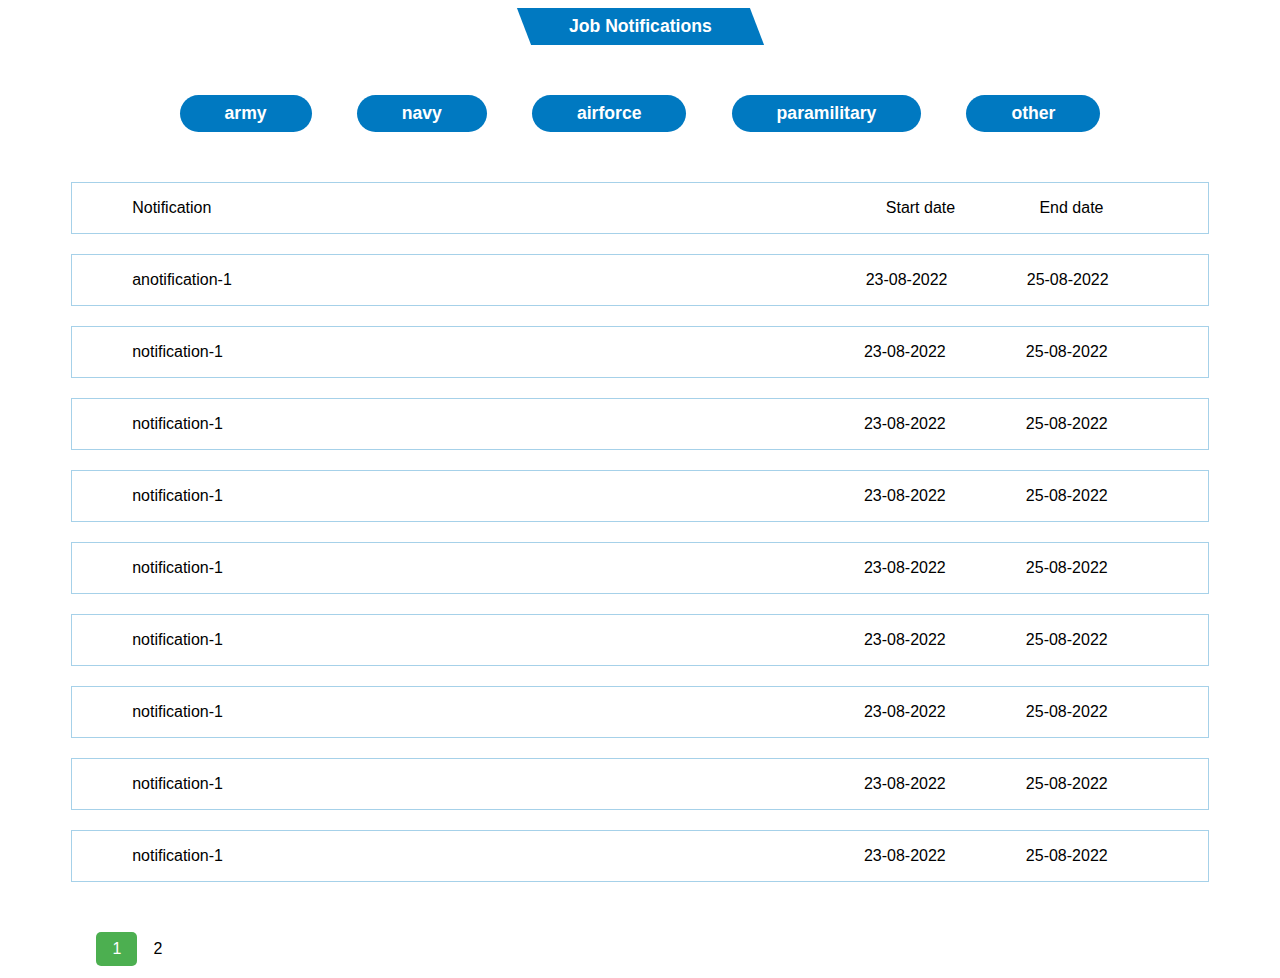
<file: Assests/asset-17/index.html>
<!DOCTYPE html>
<html lang="en">
<head>
    <meta charset="UTF-8">
    <meta http-equiv="X-UA-Compatible" content="IE=edge">
    <meta name="viewport" content="width=device-width, initial-scale=1.0">
    <title>asset-17</title>
  <link rel="stylesheet" href="index.css">
</head>
<body>
    <div class="title">
        <a href="#" class="btn"><span>Job Notifications</span></a>
    </div>
    <div class="category">
      <a href="#" class="btn2" onclick="setcat('army')"><span>army</span></a>
      <a href="#" class="btn2" onclick="setcat('navy')"><span>navy</span></a>
      <a href="#" class="btn2" onclick="setcat('airforce')"><span>airforce</span></a>
      <a href="#" class="btn2" onclick="setcat('paramilitary')"><span>paramilitary</span></a>
      <a href="#" class="btn2" onclick="setcat('other')"><span>other</span></a>
    </div>
    <div class="notis" id="notifications">
      <div class="box head">
        <p style="flex-grow: 8;">Notification</p>
        <p style="flex-grow: 1;">Start date</p>
        <p style="flex-grow: 1;">End date</p>
      </div>
      <div class="box">
        <p style="flex-grow: 8;">This is a sample text of notidicatrion</p>
        <p style="flex-grow: 1;">23/08/2022</p>
        <p style="flex-grow: 1;">25/08/2022</p>
      </div>
      <div class="box">
        <p style="flex-grow: 8;">This is a sample text of notidicatrion</p>
        <p style="flex-grow: 1;">23/08/2022</p>
        <p style="flex-grow: 1;">25/08/2022</p>
      </div>
      <div class="box">
        <p style="flex-grow: 8;">This is a sample text of notidicatrion</p>
        <p style="flex-grow: 1;">23/08/2022</p>
        <p style="flex-grow: 1;">25/08/2022</p>
      </div>
    </div>
    <div class="pagination" id="pagination">
      
    </div>
</body>
<script src="script.js"></script>
</html>
</file>
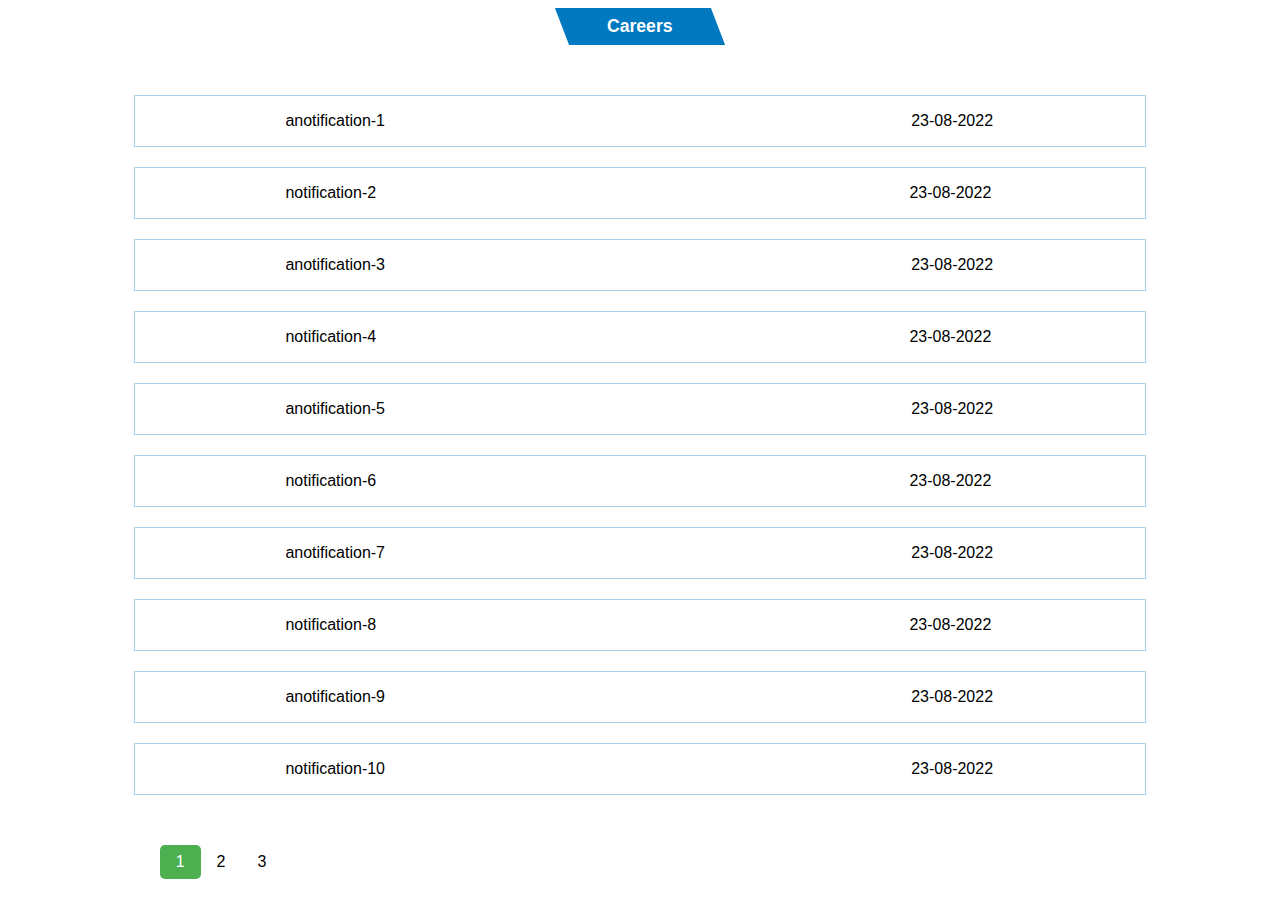
<file: Assests/asset-28/index.html>
<!DOCTYPE html>
<html lang="en">
<head>
    <meta charset="UTF-8">
    <meta http-equiv="X-UA-Compatible" content="IE=edge">
    <meta name="viewport" content="width=device-width, initial-scale=1.0">
    <title>asset-17</title>
  <link rel="stylesheet" href="index.css">
</head>
<body>
    <div class="title">
        <a href="#" class="btn"><span>Careers</span></a>
    </div>
    <div class="notis" id="notifications">
      
    </div>
    <div class="pagination" id="pagination">
      
    </div>
</body>
<script src="script.js"></script>
</html>
</file>
<file: Assests/asset-17/index.css>
.btn,.btn2 {
    color: #fff;
    background: #0079c1;
    font-weight: 700;
    text-align: center;
    text-decoration: none;
    border: 0;
    outline: 0;
    font-size: 1.1rem;
    padding: 8px 45px;
    display: inline-block;
    
    /* Un-skew the text */
  }
  .btn{
    transform: skew(21deg);
  }
  .btn2:hover {
    background: #5622c7;
  }
  .category{
    margin-top: 50px;
  }

  .btn > span {
    display: inline-block;
    transform: skew(-21deg);
  }
  .btn2{
    border-radius: 25px;
  }
  
  /* Ignore everything below this line */
  body {
    font-family: Helvetica, Arial, sans-serif;
  }
  
.title{
    display: flex;
    justify-content: center;
    
  }
  .category{
    display: flex;
    justify-content: space-evenly;
    margin: 50px 10%;
  }

 .main_img{
    display: flex;
    flex-direction: row;
    justify-content: center;
    margin: 50px 10%;
    padding: 2% 5%;
    border: solid 1px rgba(0, 122, 193,0.35);
 } 
.notis{
  display: flex;
  flex-direction: column;
  justify-content: space-evenly;
  gap: 20px;
  margin: 50px 5%;
}
.box{
  display: flex;
  flex-direction: row;
  border: solid 1px rgba(0, 122, 193,0.35);
  padding: 0px 20px 0px 60px;
}

.pagination {
  display: inline-block;
  margin: 0px 7%;
}

.pagination a {
  color: black;
  float: left;
  padding: 8px 16px;
  text-decoration: none;
}

.pagination a.active {
  background-color: #4CAF50;
  color: white;
  border-radius: 5px;
}

.pagination a:hover:not(.active) {
  background-color: #ddd;
  border-radius: 5px;
}
</file>
<file: Assests/asset-28/index.css>
.btn,.btn2 {
    color: #fff;
    background: #0079c1;
    font-weight: 700;
    text-align: center;
    text-decoration: none;
    border: 0;
    outline: 0;
    font-size: 1.1rem;
    padding: 8px 45px;
    display: inline-block;
    
    /* Un-skew the text */
  }
  .btn{
    transform: skew(21deg);
  }
  .btn2:hover {
    background: #5622c7;
  }
  .category{
    margin-top: 50px;
  }

  .btn > span {
    display: inline-block;
    transform: skew(-21deg);
  }
  .btn2{
    border-radius: 25px;
  }
  
  /* Ignore everything below this line */
  body {
    font-family: Helvetica, Arial, sans-serif;
  }
  
.title{
    display: flex;
    justify-content: center;
    
  }
  .category{
    display: flex;
    justify-content: space-evenly;
    margin: 50px 10%;
  }

 .main_img{
    display: flex;
    flex-direction: row;
    justify-content: center;
    margin: 50px 10%;
    padding: 2% 5%;
    border: solid 1px rgba(0, 122, 193,0.35);
 } 
.notis{
  display: flex;
  flex-direction: column;
  justify-content: space-evenly;
  gap: 20px;
  margin: 50px 10%;
}

.box{
  display: flex;
  flex-direction: row;
  border: solid 1px rgba(0, 122, 193,0.35);
  padding: 0px 20px 0px 150px;
}

.pagination {
  display: inline-block;
  margin: 0px 12%;
}

.pagination a {
  color: black;
  float: left;
  padding: 8px 16px;
  text-decoration: none;
}

.pagination a.active {
  background-color: #4CAF50;
  color: white;
  border-radius: 5px;
}

.pagination a:hover:not(.active) {
  background-color: #ddd;
  border-radius: 5px;
}
</file>
